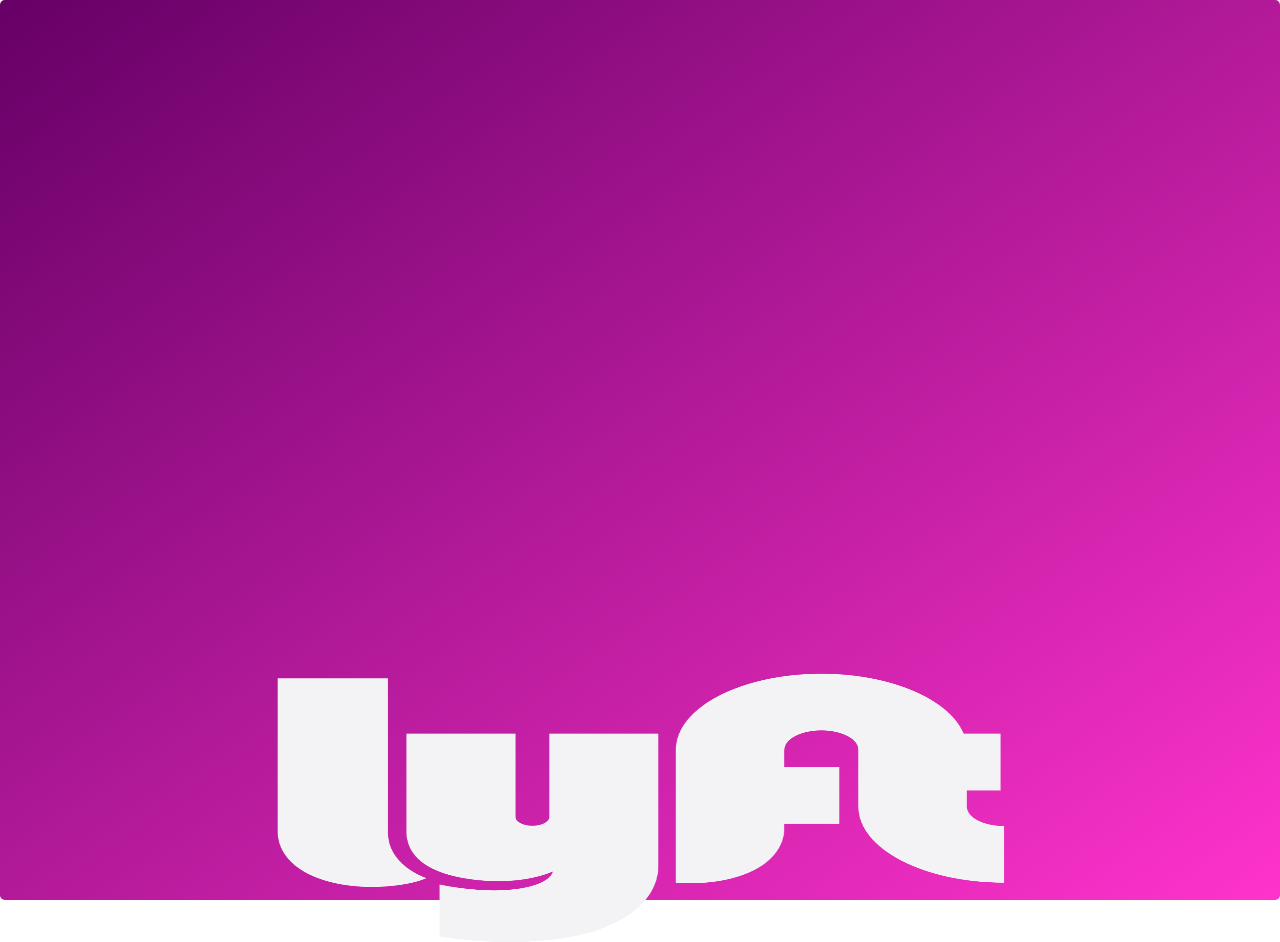
<file: index.html>
<!DOCTYPE html>
<html lang="en">

<head>
  <meta charset="UTF-8">
  <meta name="viewport" content="width=device-width, initial-scale=1.0">
  <meta http-equiv="X-UA-Compatible" content="ie=edge">
  <link rel="stylesheet" href="https://maxcdn.bootstrapcdn.com/bootstrap/4.0.0/css/bootstrap.min.css" integrity="sha384-Gn5384xqQ1aoWXA+058RXPxPg6fy4IWvTNh0E263XmFcJlSAwiGgFAW/dAiS6JXm" crossorigin="anonymous">
  <link rel="stylesheet" href="./css/main.css">
  <title>LYFT</title>
</head>

<body>
  <!-- Pantalla inicio SPLASH -->
  <div class="jumbotron center-block" id="splash">
    <img src="./assets/images/logo-white.png" alt="Logo_blanco" class="img-inicio img-responsive center-block">
  </div>

  <script src="https://code.jquery.com/jquery-3.2.1.slim.min.js" integrity="sha384-KJ3o2DKtIkvYIK3UENzmM7KCkRr/rE9/Qpg6aAZGJwFDMVNA/GpGFF93hXpG5KkN" crossorigin="anonymous"></script>
  <script src="https://cdnjs.cloudflare.com/ajax/libs/popper.js/1.12.9/umd/popper.min.js" integrity="sha384-ApNbgh9B+Y1QKtv3Rn7W3mgPxhU9K/ScQsAP7hUibX39j7fakFPskvXusvfa0b4Q" crossorigin="anonymous"></script>
  <script src="https://maxcdn.bootstrapcdn.com/bootstrap/4.0.0/js/bootstrap.min.js" integrity="sha384-JZR6Spejh4U02d8jOt6vLEHfe/JQGiRRSQQxSfFWpi1MquVdAyjUar5+76PVCmYl" crossorigin="anonymous"></script>
  <script type="text/javascript" src="js/app.js"></script>
</body>

</html>
</file>
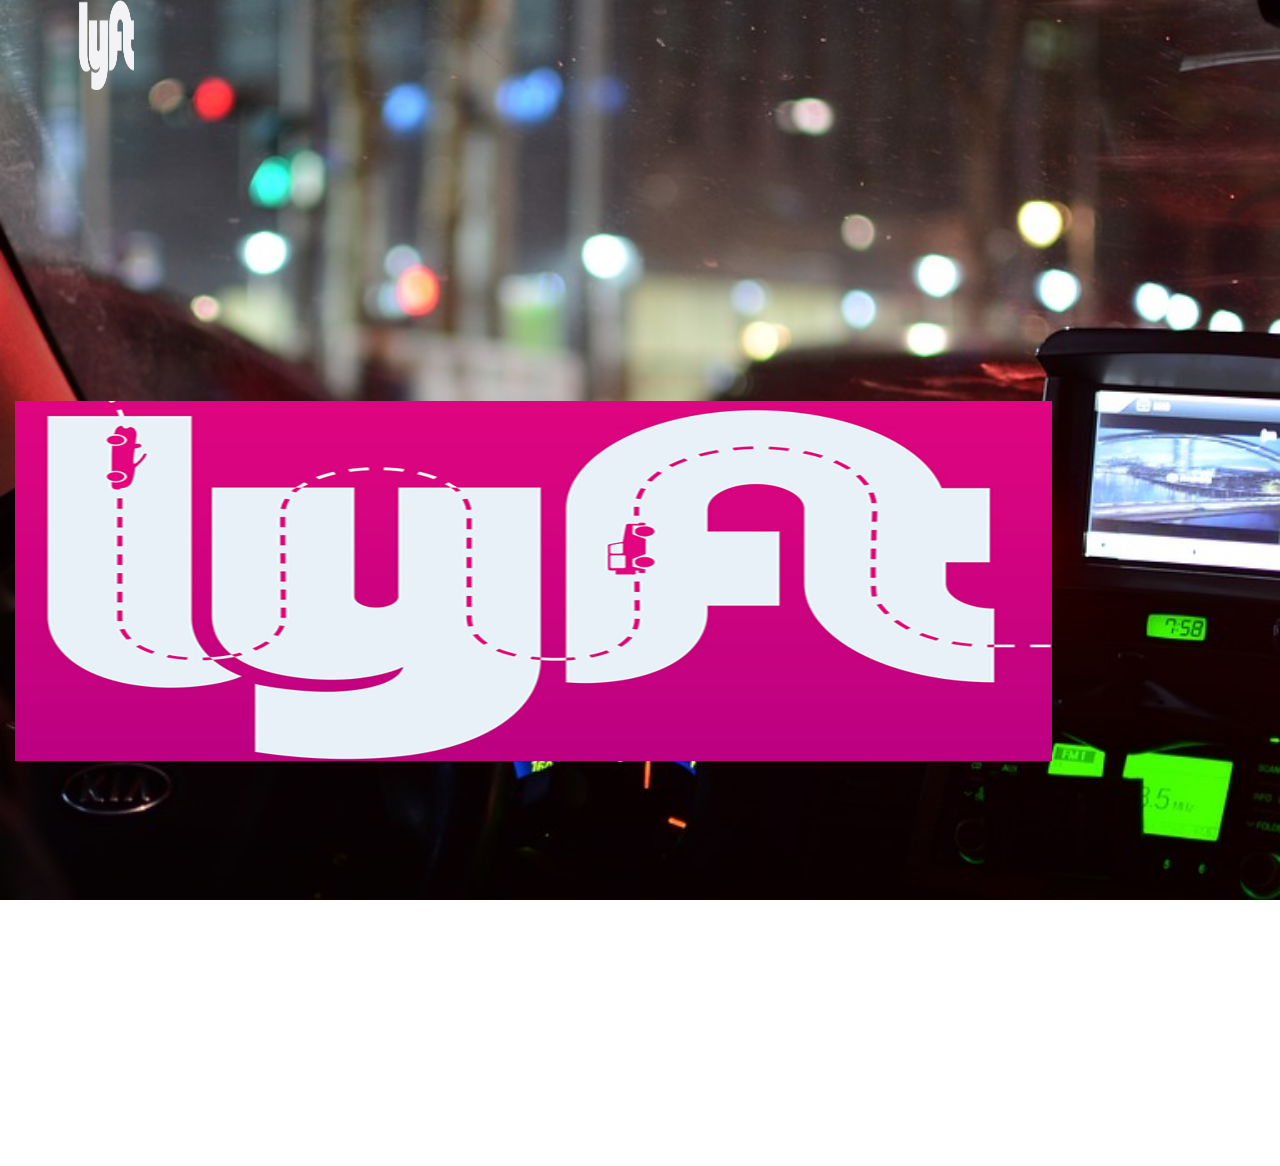
<file: views/principal.html>
<!DOCTYPE html>
<html lang="en">
<head>
  <meta charset="UTF-8">
  <meta name="viewport" content="width=device-width, initial-scale=1.0">
  <meta http-equiv="X-UA-Compatible" content="ie=edge">
  <link rel="stylesheet" href="https://maxcdn.bootstrapcdn.com/bootstrap/4.0.0/css/bootstrap.min.css" integrity="sha384-Gn5384xqQ1aoWXA+058RXPxPg6fy4IWvTNh0E263XmFcJlSAwiGgFAW/dAiS6JXm" crossorigin="anonymous">
  <link rel="stylesheet" href="../css/main.css">
  <title>LYFT-Home</title>
</head>
<body>
  <!-- Pantalla INICIO-->
  <div class="container-fluid bckimg" id="home">
    <div class="row">
      <div class="col-sm-2 col-sm-offset-3">
        <img src="../assets/images/logo-white.png" alt="" class="center-block img-inicio1">
      </div>
    </div>
    <div class="row">
      <div class="col-sm-10 col-sm-offset-2">
        <img src="../assets/images/lyft_start.jpg" alt="" class="center-block imglyft_initial ">
      </div>
    </div>
    <div class="row">
      <div class="col-sm-8 col-sm-offset-2">
        <div class="btn-group" role="group" aria-label="...">
    <button type="button" class="btn btn-default" id="log">LOG IN</button>
    <button type="button" class="btn btn-default" id="sign">SIGN UP</button>
  </div>
      </div>
    </div>
  </div> <!--Fin container -->

  <script src="https://code.jquery.com/jquery-3.2.1.slim.min.js" integrity="sha384-KJ3o2DKtIkvYIK3UENzmM7KCkRr/rE9/Qpg6aAZGJwFDMVNA/GpGFF93hXpG5KkN" crossorigin="anonymous"></script>
  <script src="https://cdnjs.cloudflare.com/ajax/libs/popper.js/1.12.9/umd/popper.min.js" integrity="sha384-ApNbgh9B+Y1QKtv3Rn7W3mgPxhU9K/ScQsAP7hUibX39j7fakFPskvXusvfa0b4Q" crossorigin="anonymous"></script>
  <script src="https://maxcdn.bootstrapcdn.com/bootstrap/4.0.0/js/bootstrap.min.js" integrity="sha384-JZR6Spejh4U02d8jOt6vLEHfe/JQGiRRSQQxSfFWpi1MquVdAyjUar5+76PVCmYl" crossorigin="anonymous"></script>
  <script type="text/javascript" src="../js/app.js"></script>
</body>
</html>
</file>
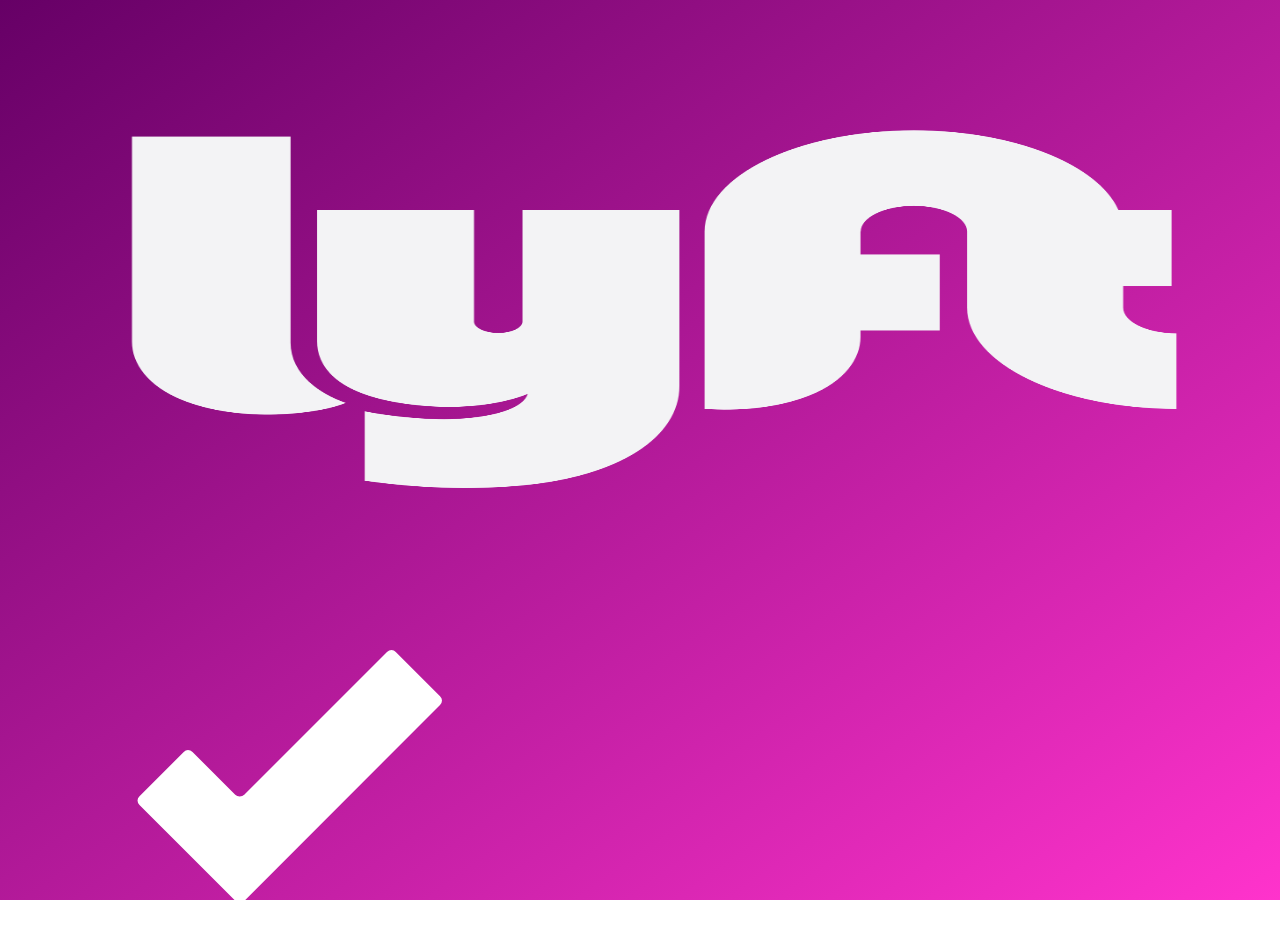
<file: views/signupdata.html>
<!DOCTYPE html>
<html lang="en">

<head>
  <meta charset="UTF-8">
  <meta http-equiv="X-UA-Compatible" content="IE=edge">
  <meta name="viewport" content="width=device-width, initial-scale=1, maximum-scale=1, user-scalable=no">
  <link href="https://maxcdn.bootstrapcdn.com/font-awesome/4.7.0/css/font-awesome.min.css" rel="stylesheet" integrity="sha384-wvfXpqpZZVQGK6TAh5PVlGOfQNHSoD2xbE+QkPxCAFlNEevoEH3Sl0sibVcOQVnN" crossorigin="anonymous">
  <link rel="stylesheet" href="https://maxcdn.bootstrapcdn.com/bootstrap/3.3.7/css/bootstrap.min.css" integrity="sha384-BVYiiSIFeK1dGmJRAkycuHAHRg32OmUcww7on3RYdg4Va+PmSTsz/K68vbdEjh4u" crossorigin="anonymous">
  <link rel="stylesheet" href="../css/main.css">
  <title>Lyft-Ok</title>
</head>

<body>


  <div id="check">
    <img src="../assets/images/logo-white.png" alt="">
    <span class="glyphicon glyphicon-ok" id="ok"></span>

  </div>



  <script src="https://code.jquery.com/jquery-3.2.1.min.js" integrity="sha256-hwg4gsxgFZhOsEEamdOYGBf13FyQuiTwlAQgxVSNgt4=" crossorigin="anonymous"></script>
  <script src="https://maxcdn.bootstrapcdn.com/bootstrap/3.3.7/js/bootstrap.min.js" integrity="sha384-Tc5IQib027qvyjSMfHjOMaLkfuWVxZxUPnCJA7l2mCWNIpG9mGCD8wGNIcPD7Txa" crossorigin="anonymous"></script>
  <script type="text/javascript" src="../js/app0.js"></script>
</body>

</html>
</file>
<file: css/main.css>
*{
  margin: 0;
  padding: 0;
}
#log, #sign {
  border-radius: 5%;
  background-color: transparent;
  color: white;
  border-color: white;
  padding: 10%;
}
#splash {
   background: linear-gradient(to bottom right, #660066 0%, #ff33cc 100%);
   height: 100vh;
}

.center-block {
  margin-left: auto;
  margin-right: auto;
}

.img-inicio1 {
  display: block;
  width: 30%;
  height: 10vh;
}

.img-inicio {
  display: block;
  width: 60%;
  height: 30vh;
  margin-top: 50%;
}

.bckimg{
  background-image: url(../assets/images/car.jpg);
  background-position: center;
  background-repeat: no-repeat;
  background-size: cover;
  height: 100vh;
}

.imglyft_initial{
  width: inherit;
  height: 40vh;
  margin-top: 30%;
}

.btn-group{
  display: block;
  margin-top: 30%;
  margin-left: 20%;
}

/* Sign up */
#menuflags{
  /* position: fixed;
  bottom: 45%; */
}

/* #lada {

  float: left;
  margin-left: 1%;
  margin-top: 2%;
} */
#flagcont {
  margin: 0;
}
#input{
  display: block;
/* padding: 1%; */
border: none;
/* margin: 0; */
}

#mapa{
  height: 9vh;
width: 3em;
}
.container {
  margin-top: 45px;
}

.fa-chevron-left {
  color: #c833be;
  margin: 30px 10px;
}

.txtsignup, .txtjoin {
  margin: 30px 50px;
}

.txtsignup > a, .txtjoin > a {
  color: #222628;
  font-size: 35px;
  text-decoration: none;
}

.txtjoin > a {
  font-size: 20px;
  margin-left: 35px;
}

.line {
  border-top: 2px solid #aaa7b9;
  width: 90%;
  margin: auto;
}

.box-phone {
  border: 1px solid #c7c4c4;
border-radius: 5%;
height: 13vh;
margin-left: 60px;
width: 50%;
margin-bottom: 10%;
}

#inphone, #input2 {
  /* font-size: 12px;
  border: 0; */

  font-size: 12px;
    border: 0;
    width: 80%;
    display: inline-block;
    padding: 3%;
}

body > section > p {
  margin-top: 50px;
}

.btnnext {
  width: 80%;
  height: 50px;
  margin-top: 50px;
}

a.btn.btn-default.active {
  background: #ff33cc;
  color: white;
}

#input2 {
  width: 100px;
  left: -40px;
  bottom: 10px;
}

#check {
  width: 100%;
  height: 100vh;
  background: linear-gradient(to bottom right, #660066 0%, #ff33cc 100%);
}

#check > img {
  width: 82%;
  height: 40vh;
  margin: 10%;
}

#ok{
  color: white;
  font-size: 30rem;
  margin-left: 10%;
}

#iname, #ilastnm, #inameN, #ilastnmN {
  width:50%;
}
</file>
